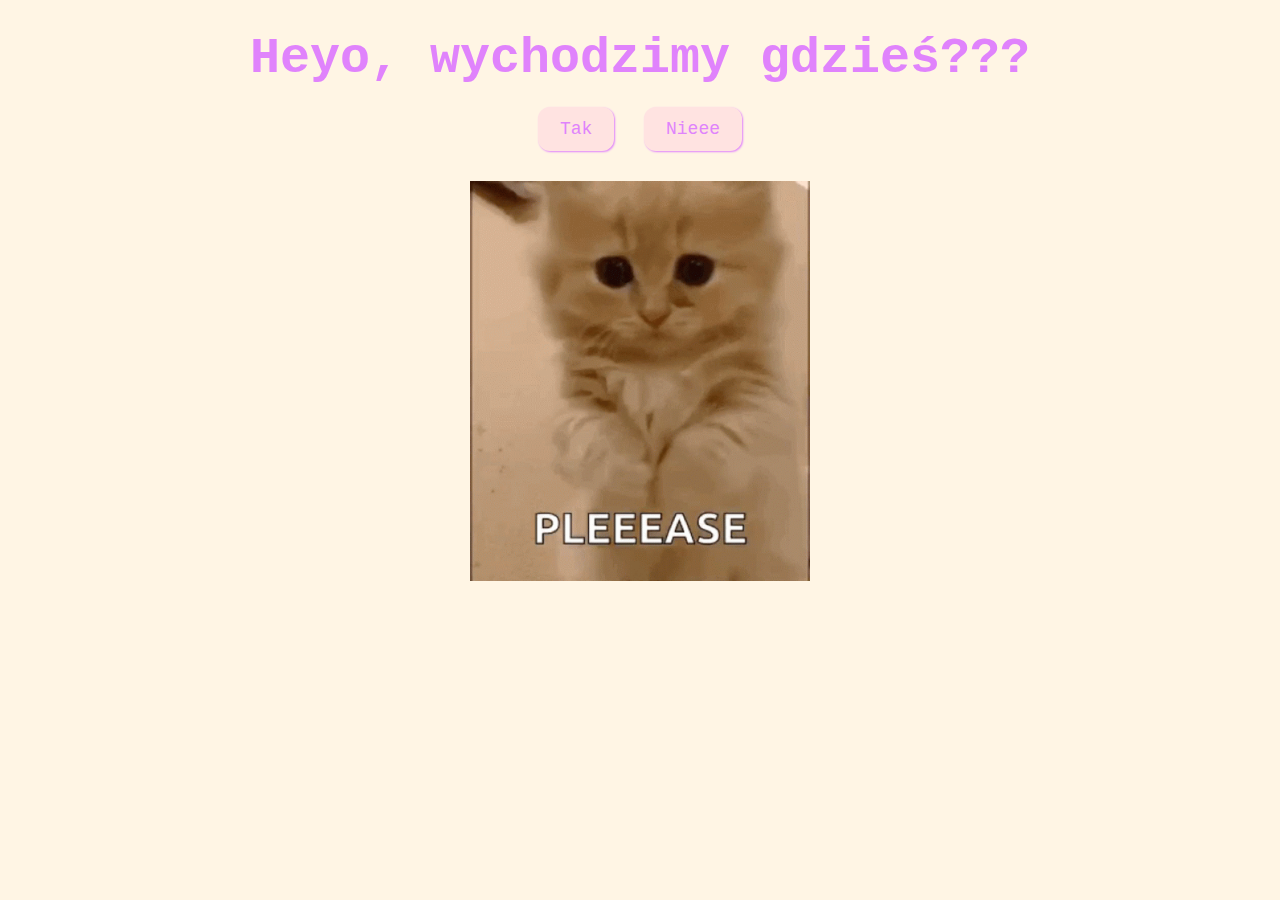
<file: index.html>
<!DOCTYPE html>
<html lang="en">
  <head>
    <meta charset="UTF-8" />
    <meta name="viewport" content="width=device-width, initial-scale=1.0" />
    <title>Randewu</title>
    <link rel="stylesheet" href="css/randewu.css" />
  </head>
  <body>
    <div id="valentineQuestion"><b>Heyo, wychodzimy gdzieś???</b></div>
    <button class="answerButton" onclick="location.href='thankyou.html'">
      Tak
    </button>
    <button class="answerButton" id="move" onmouseover="runaway(this)">Nieee</button>
    <br />
    <img src="cat.gif" alt="cat asking question" class="responsive" />
    

    <script>
function runaway(id) {
 
  id.style.top = Math.round(Math.random() * 250) - 200 + 'px';
  id.style.left = Math.round(Math.random() * 250) - 200 + 'px';

 
  var yesButton = document.querySelector('button[onclick*="thankyou.html"]');
  if (yesButton) { 
    var currentFontSize = parseInt(window.getComputedStyle(yesButton).fontSize);
    yesButton.style.fontSize = (isNaN(currentFontSize) ? 16 : currentFontSize + 10) + "px"; 
    console.error("Nie znaleziono przycisku z onclick zawierającym 'thankyou.html'");
  }
}

document.getElementById("move").addEventListener("click", function() {
  var moveElement = document.getElementById("move");
  if (moveElement) { 
      runaway(moveElement);
  } else {
      console.error("Nie znaleziono elementu o id 'move'");
  }
});
    </script>
  </body>
</html>
</file>
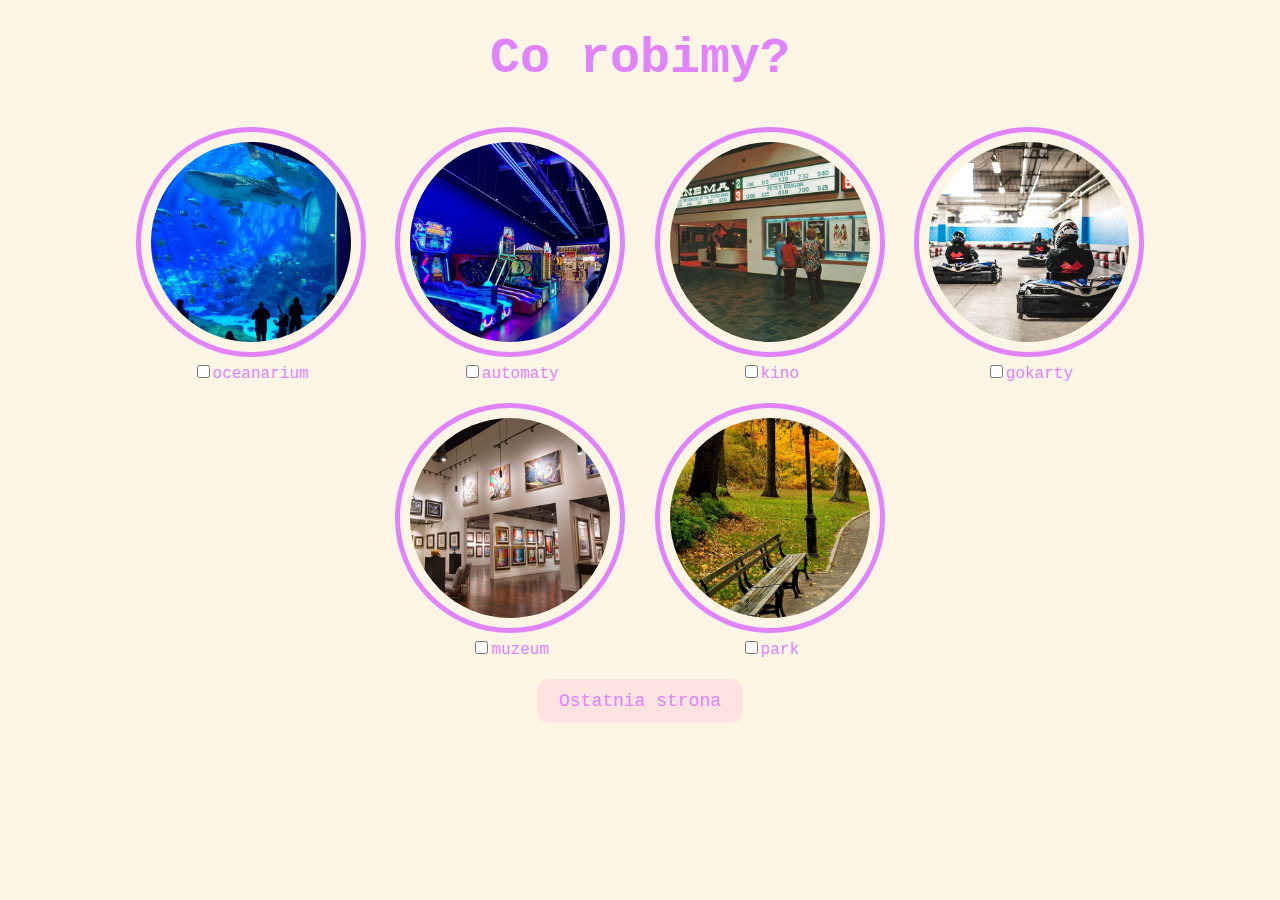
<file: activities.html>
<!DOCTYPE html>
<html lang="en">
  <head>
    <meta charset="UTF-8" />
    <meta name="viewport" content="width=device-width, initial-scale=1.0" />
    <title>Activities</title>
    <link rel="stylesheet" href="css/activities.css" />
  </head>
  <body>
    <div id="activityquestion"><b>Co robimy?</b></div>
    <div class="activities-selection">
      <div class="activity-item">
        <img src="activities/aquarium.jpeg" alt="aquarium" />
        <label
          ><input
            type="checkbox"
            name="activities"
            value="aquarium"
          />oceanarium</label
        >
      </div>
      <div class="activity-item">
        <img src="activities/arcade.jpeg" alt="arcade" />
        <label
          ><input
            type="checkbox"
            name="activities"
            value="arcade"
          />automaty</label
        >
      </div>
      <div class="activity-item">
        <img src="activities/cinema.jpeg" alt="cinema" />
        <label
          ><input
            type="checkbox"
            name="activities"
            value="cinema"
          />kino</label
        >
      </div>
      <div class="activity-item">
        <img src="activities/cart.jpg" alt="carts" />
        <label
          ><input
            type="checkbox"
            name="activities"
            value="gocarts"
          />gokarty</label
        >
      </div>
      <div class="activity-item">
        <img src="activities/kunsthalle.jpeg" alt="kunsthalle" />
        <label
          ><input
            type="checkbox"
            name="activities"
            value="kunsthalle"
          />muzeum</label
        >
      </div>
      <div class="activity-item">
        <img src="activities/park.jpeg" alt="park.jpeg" />
        <label
          ><input
            type="checkbox"
            name="activities"
            value="park.jpeg"
          />park</label
        >
      </div>
    </div>
    <button class="button" onclick="location.href='lastpage.html'">
      Ostatnia strona
    </button>
  </body>
</html>
</file>
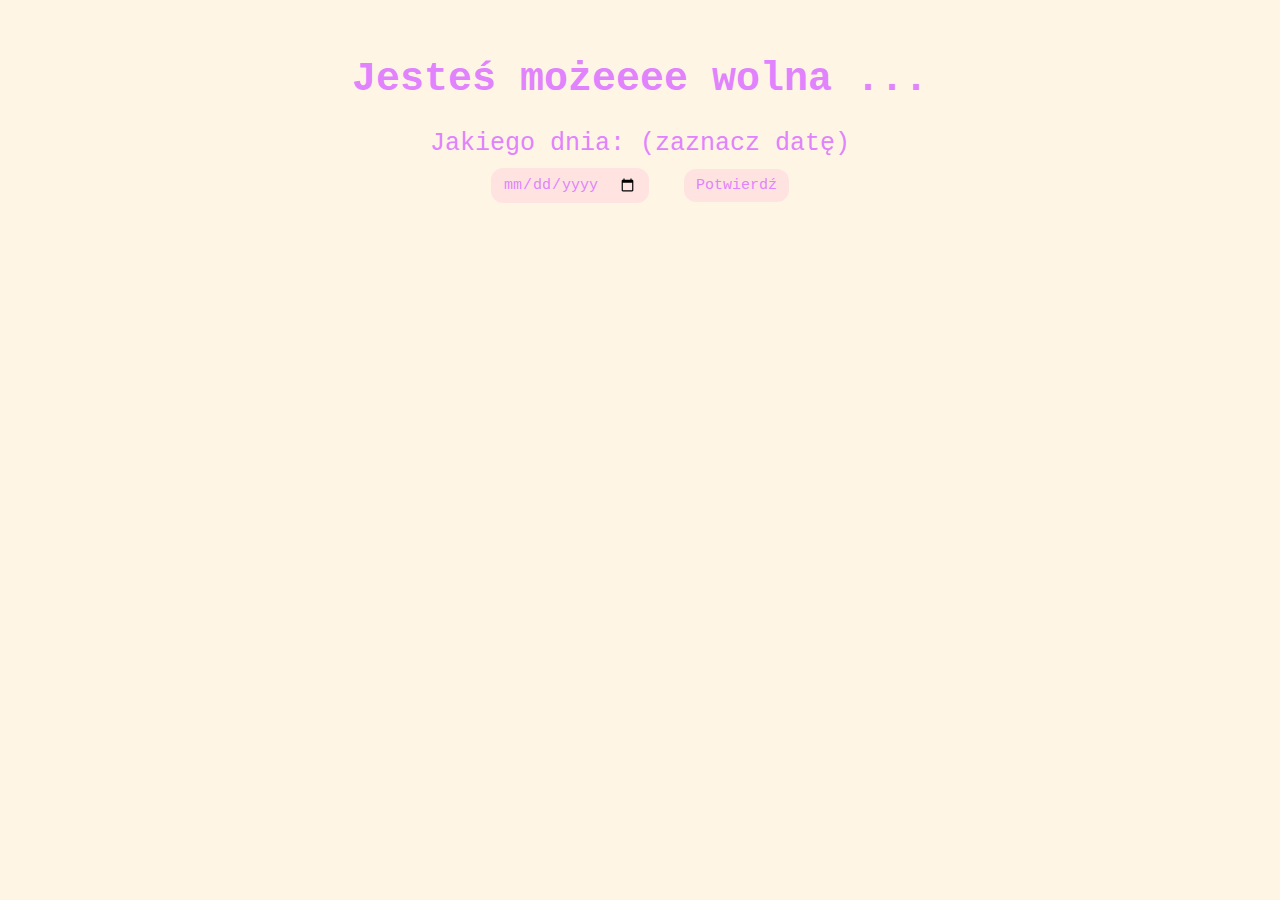
<file: date.html>
<!DOCTYPE html>
<html lang="en">
  <head>
    <meta charset="UTF-8" />
    <meta name="viewport" content="width=device-width, initial-scale=1.0" />
    <title>Date</title>
    <link rel="stylesheet" href="css/date.css" />
  </head>
  <body>
    <h1 title="choose a date">Jesteś możeeee wolna ...</h1>
    <form class="form-group">
      <label>Jakiego dnia: (zaznacz datę)</label>
      <div>
        <input type="date" />
        <button class="button" type="submit" formaction="food.html">
          Potwierdź
        </button>
      </div>
    </form>
  </body>
</html>
</file>
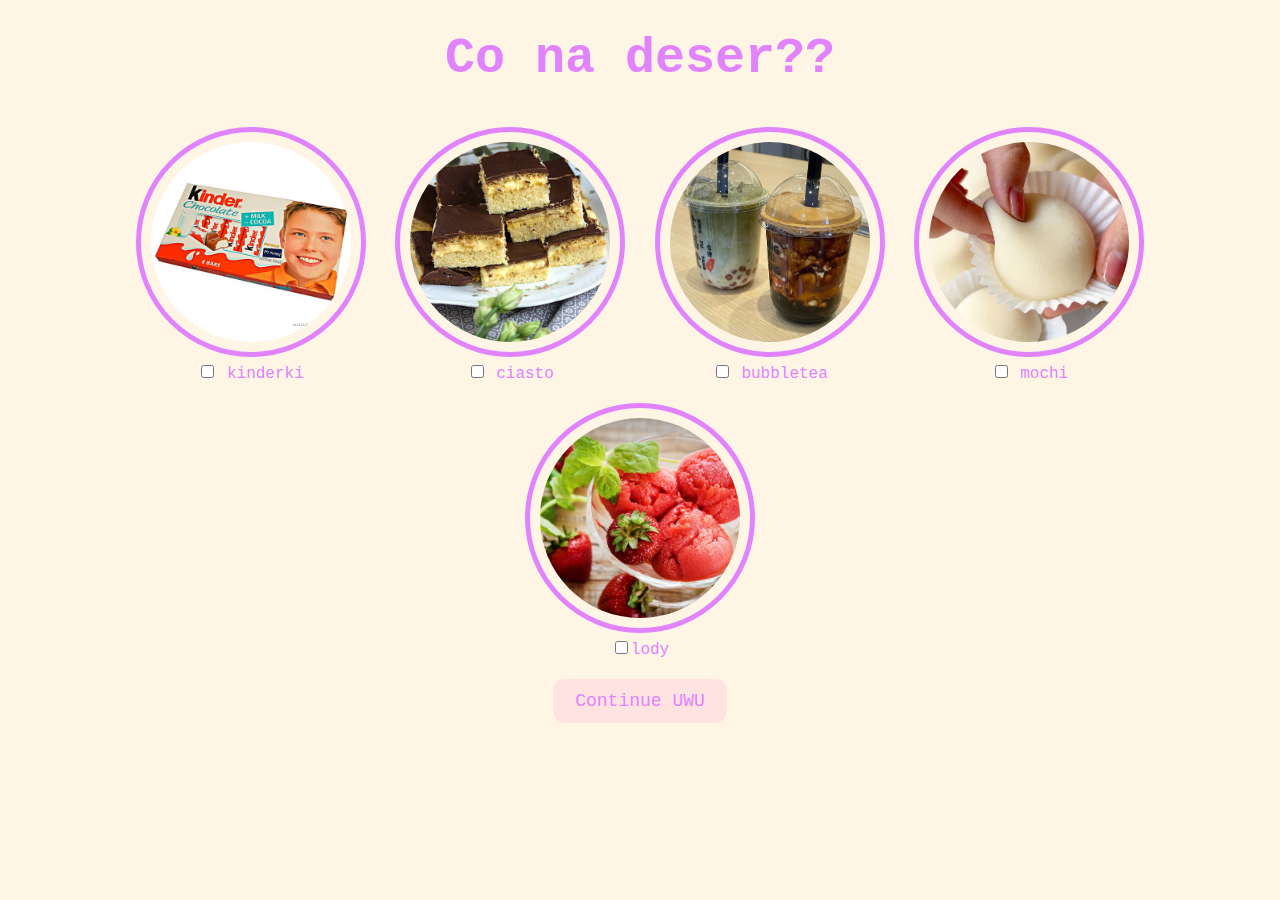
<file: dessert.html>
<!DOCTYPE html>
<html lang="en">
  <head>
    <meta charset="UTF-8" />
    <meta name="viewport" content="width=device-width, initial-scale=1.0" />
    <title>Dessert</title>
    <link rel="stylesheet" href="css/dessert.css" />
  </head>
  <body>
    <div id="dessertquestion">Co na deser??</div>

    <div class="dessert-selection">
      <div class="dessert-item">
        <img src="food/kinderki.jpg" alt="kinderki" />
        <label
          ><input type="checkbox" name="dessert" value="kinderki" /> kinderki</label
        >
      </div>
      <div class="dessert-item">
        <img src="food/sznapskuchen.jpg" alt="sznapskuchen" />
        <label
          ><input type="checkbox" name="dessert" value="sznapskuchen" /> ciasto</label
        >
      </div>
      <div class="dessert-item">
        <img src="food/bubbletea.jpeg" alt="bubbletea" />
        <label><input type="checkbox" name="dessert" value="bubbletea" /> bubbletea</label>
      </div>
      <div class="dessert-item">
        <img src="food/mochi.jpeg" alt="mochi" />
        <label
          ><input type="checkbox" name="dessert" value="mochi" /> mochi</label
        >
      </div>
      <div class="dessert-item">
        <img src="food/icecream.jpg" alt="icecream" />
        <label
          ><input type="checkbox" name="dessert" value="icecream" />lody</label
        >
      </div>
    </div>
    <button class="button" onclick="location.href='activities.html'">
      Continue UWU
    </button>
  </body>
</html>
</file>
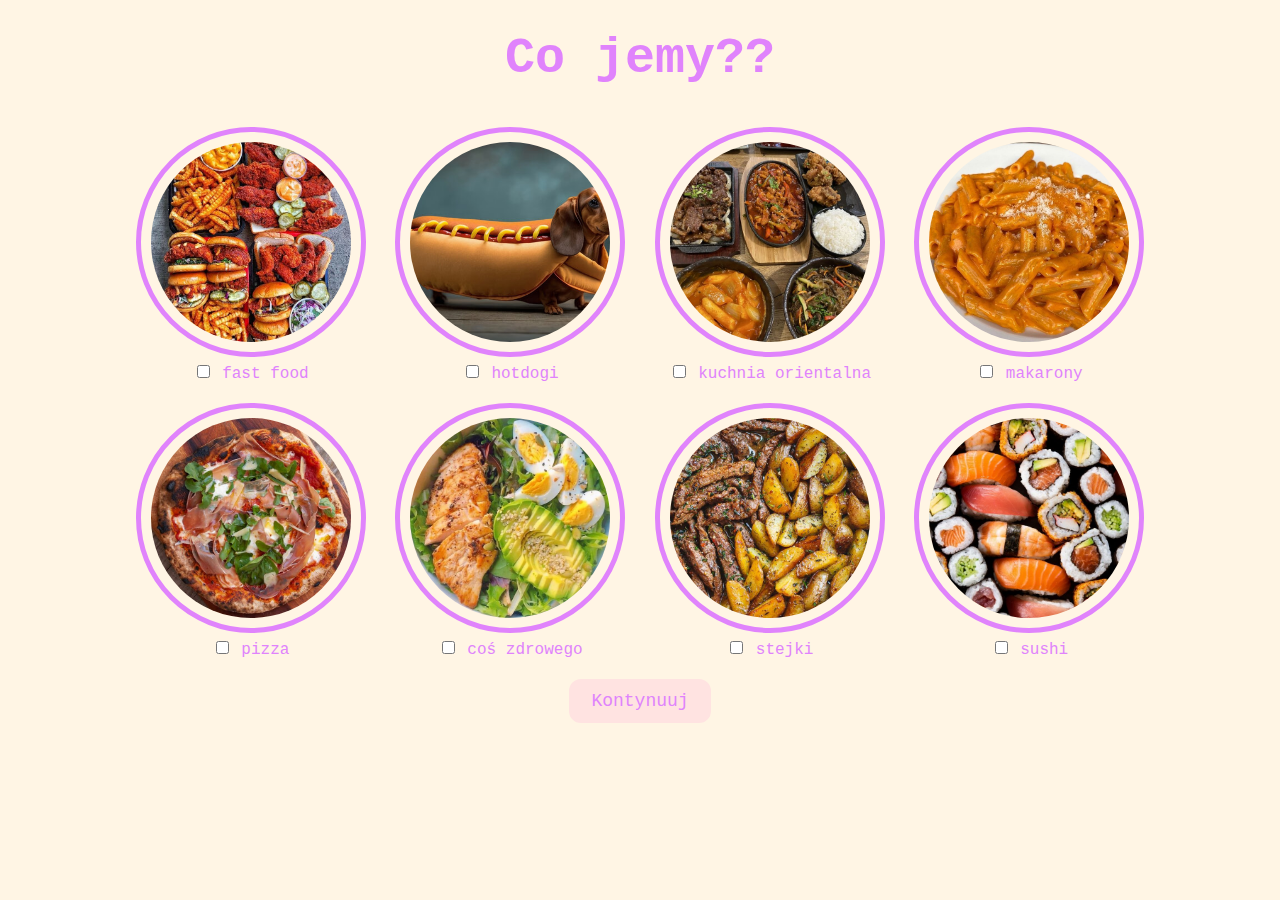
<file: food.html>
<!DOCTYPE html>
<html lang="en">
  <head>
    <meta charset="UTF-8" />
    <meta name="viewport" content="width=device-width, initial-scale=1.0" />
    <title>Food Selection</title>
    <link rel="stylesheet" href="css/food.css" />
  </head>
  <body>
    <div id="foodquestion">
      <b>Co jemy??</b>
    </div>

    <div class="food-selection">
      <div class="food-item">
        <img src="food/burgers.jpeg" alt="Burgers, fries and fried chicken" />
        <label
          ><input
            type="checkbox"
            name="food"
            value="Burgers, fries and fried chicken"
          />
           fast food</label
        >
      </div>
      <div class="food-item">
        <img src="food/dog.jpeg" alt="dog" />
        <label
          ><input type="checkbox" name="food" value="hotdog" /> hotdogi</label
        >
      </div>
      <div class="food-item">
        <img src="food/koreanfood.jpeg" alt="koreanfood" />
        <label
          ><input type="checkbox" name="food" value="Korean food" /> kuchnia orientalna</label
        >
      </div>
      <div class="food-item">
        <img src="food/pasta.jpeg" alt="pasta" />
        <label><input type="checkbox" name="food" value="pasta" /> makarony</label>
      </div>
      <div class="food-item">
        <img src="food/pizza.jpeg" alt="pizza" />
        <label><input type="checkbox" name="food" value="pizza" /> pizza</label>
      </div>
      <div class="food-item">
        <img src="food/salad.jpeg" alt="salad" />
        <label><input type="checkbox" name="food" value="salad" /> coś zdrowego</label>
      </div>
      <div class="food-item">
        <img src="food/steak.jpeg" alt="steak" />
        <label><input type="checkbox" name="food" value="steak" /> stejki</label>
      </div>
      <div class="food-item">
        <img src="food/sushi.jpeg" alt="sushi" />
        <label><input type="checkbox" name="food" value="sushi" /> sushi</label>
      </div>
    </div>
    <button class="button" onclick="location.href='dessert.html'">
      Kontynuuj
    </button>
  </body>
</html>
</file>
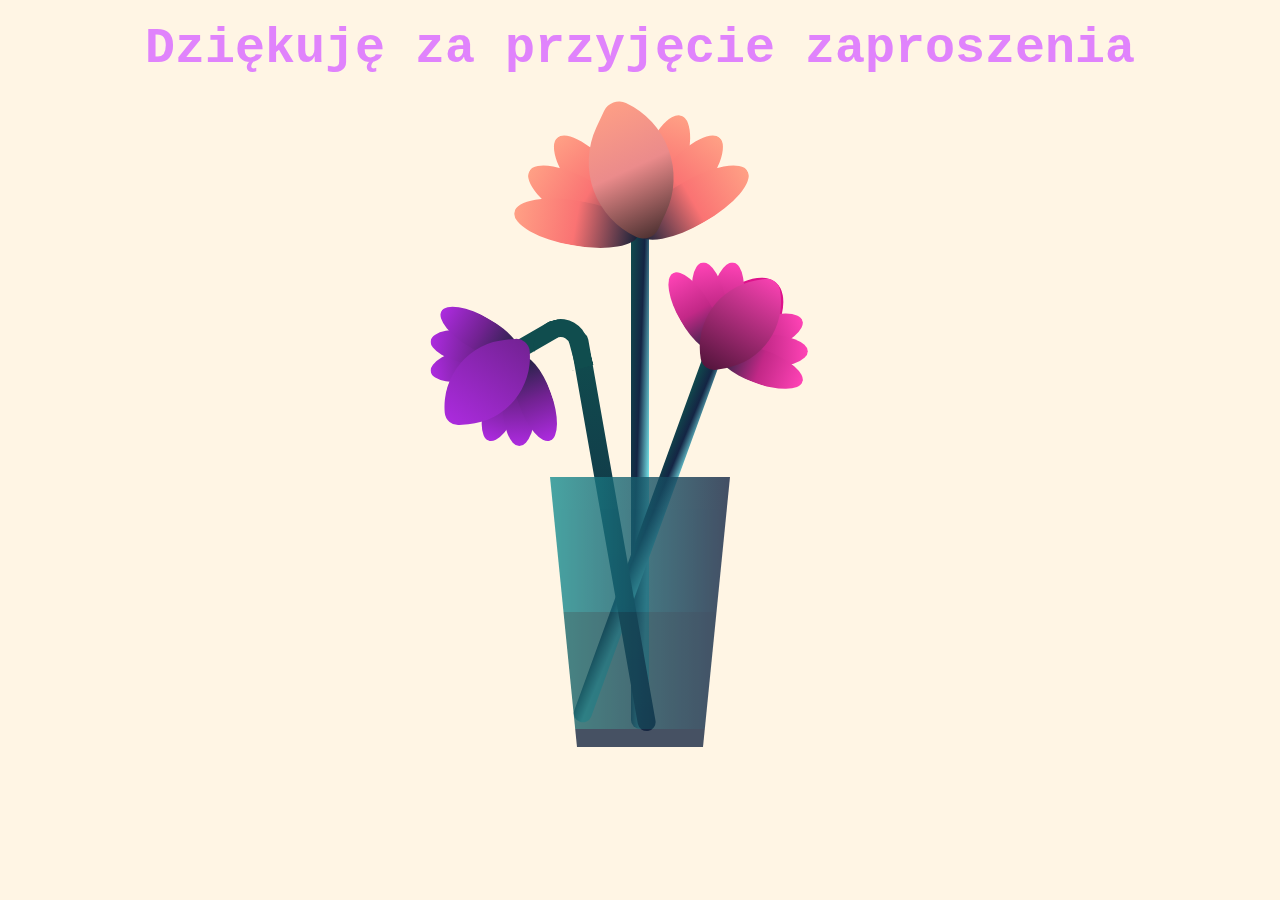
<file: lastpage.html>
<!DOCTYPE html>
<html lang="en">
  <head>
    <meta charset="UTF-8" />
    <meta name="viewport" content="width=device-width, initial-scale=1.0" />
    <title>Document</title>
    <link rel="stylesheet" href="css/flower.css" />
  </head>
  <body>
    <div id="thankyou"><b>Dziękuję za przyjęcie zaproszenia</b></div>
    <div class="flower">
      <div class="f-wrapper">
        <div class="flower__line"></div>
        <div class="f">
          <div class="flower__leaf flower__leaf--1"></div>
          <div class="flower__leaf flower__leaf--2"></div>
          <div class="flower__leaf flower__leaf--3"></div>
          <div class="flower__leaf flower__leaf--4"></div>
          <div class="flower__leaf flower__leaf--5"></div>
          <div class="flower__leaf flower__leaf--6"></div>
          <div class="flower__leaf flower__leaf--7"></div>
          <div
            class="flower__leaf flower__leaf--8 flower__fall-down--yellow"
          ></div>
        </div>
      </div>

      <div class="f-wrapper f-wrapper--2">
        <div class="flower__line"></div>
        <div class="f">
          <div class="flower__leaf flower__leaf--1"></div>
          <div class="flower__leaf flower__leaf--2"></div>
          <div class="flower__leaf flower__leaf--3"></div>
          <div class="flower__leaf flower__leaf--4"></div>
          <div class="flower__leaf flower__leaf--5"></div>
          <div class="flower__leaf flower__leaf--6"></div>
          <div class="flower__leaf flower__leaf--7"></div>
          <div
            class="flower__leaf flower__leaf--8 flower__fall-down--pink"
          ></div>
        </div>
      </div>

      <div class="f-wrapper f-wrapper--3">
        <div class="flower__line"></div>
        <div class="f">
          <div class="flower__leaf flower__leaf--1"></div>
          <div class="flower__leaf flower__leaf--2"></div>
          <div class="flower__leaf flower__leaf--3"></div>
          <div class="flower__leaf flower__leaf--4"></div>
          <div class="flower__leaf flower__leaf--5"></div>
          <div class="flower__leaf flower__leaf--6"></div>
          <div class="flower__leaf flower__leaf--7"></div>
          <div
            class="flower__leaf flower__leaf--8 flower__fall-down--purple"
          ></div>
        </div>
      </div>
      <div class="flower__glass"></div>
    </div>
  </body>
</html>
</file>
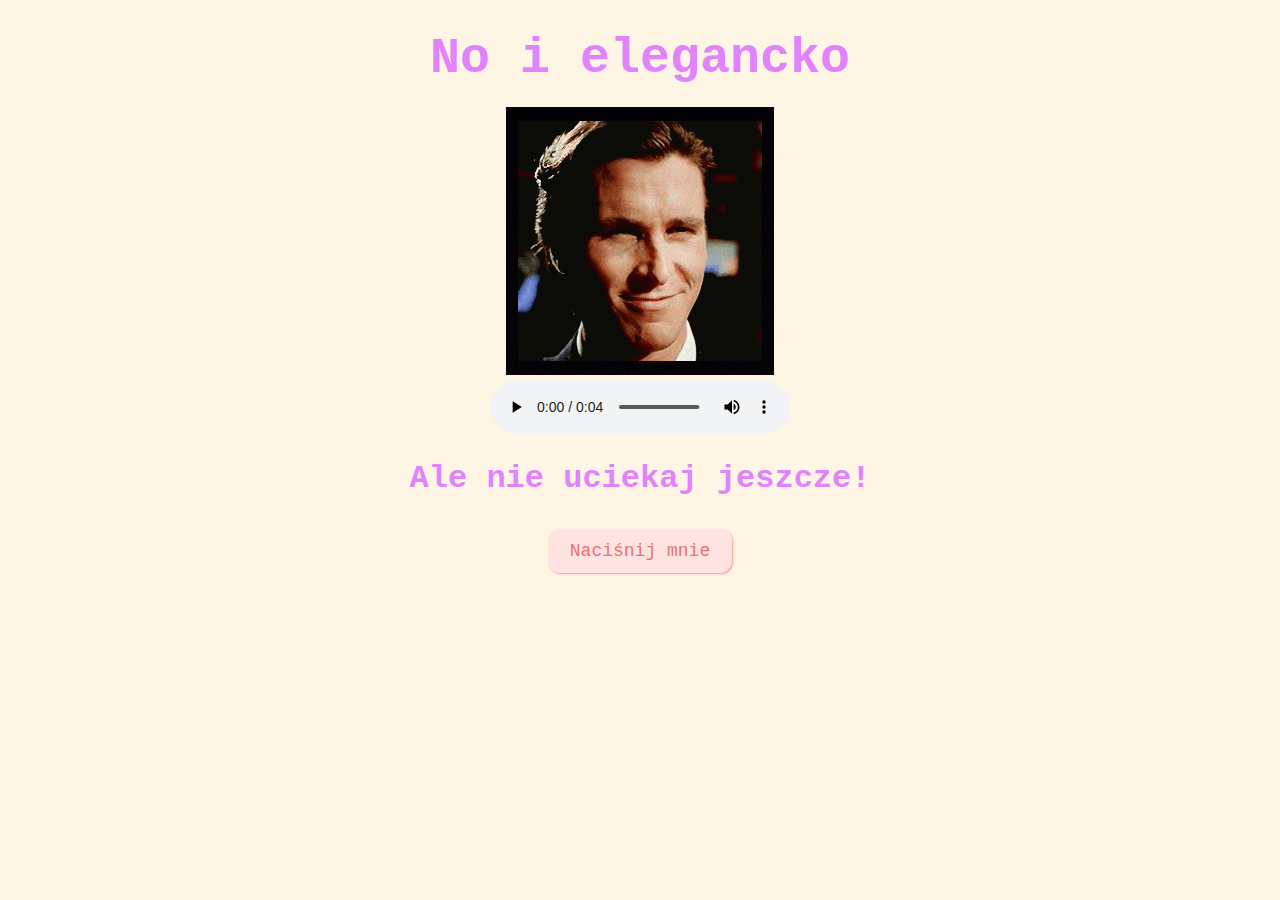
<file: thankyou.html>
<!DOCTYPE html>
<html lang="en">
  <head>
    <meta charset="UTF-8" />
    <meta name="viewport" content="width=device-width, initial-scale=1.0" />
    <title>Thank you</title>
    <link rel="stylesheet" href="css/lastpage.css" />
  </head>
  <body>
    <div id="thankyou"><b>No i elegancko</b></div>

    <img id="rizz" src="rizz.gif" alt="rizzler god" class="responsive" />
    <br />
    <audio controls autoplay loop>
      <source src="congratulations.mp3" type="audio/mpeg" />
      Your browser does not support the audio element.
    </audio>
    <h1>Ale nie uciekaj jeszcze!</h1>
    <button class="button" onclick="location.href='date.html'">
      Naciśnij mnie
    </button>
  </body>
</html>
</file>
<file: css/randewu.css>
body {
  text-align: center;
  margin-top: 30px;
  font-family: "Courier";
  background-color: #fff5e4;
  color: hsl(286, 95%, 75%);
}

img {
  height: 400px;
  width: auto;
  padding: 10px;
}

#valentineQuestion {
  font-size: 50px;
  margin-bottom: 10px;
}
.answerButton {
  padding: 10px 20px;
  font-size: 18px;
  cursor: pointer;
  margin: 10px;
  font-family: "courier";
  margin-bottom: 20px;
  background-color: #ffe3e1;
  color: hsl(286, 95%, 75%);
  border-radius: 12px;
  border: 2px solid #ffe3e1;
  box-shadow: 1px 1px 2px hsl(286, 95%, 75%);
  transition: 0.3s;
}

.answerButton:hover {
  background-color: hsl(286, 95%, 75%);
  color: #ffe3e1;
  border: 2px solid hsl(286, 95%, 75%);
  box-shadow: 1px 1px 2px #ffe3e1;
}


#move{
  position: relative;
}
</file>
<file: css/activities.css>
body {
  text-align: center;
  margin-top: 30px;
  font-family: "Courier";
  background-color: #fff5e4;
  color: hsl(286, 95%, 75%);
}
#activityquestion {
  font-size: 50px;
  margin-bottom: 30px;
}
.activity-item {
  display: inline-block;
  margin: 10px;
  vertical-align: top;
  color: hsl(286, 95%, 75%);
}
.activity-item img {
  height: 200px;
  width: 200px;
  border-radius: 50%;
  border: 5px solid hsl(286, 95%, 75%);
  object-fit: cover;
  padding: 10px;
}
.activity-item label {
  display: block;
}
.button {
  padding: 10px 20px;
  font-size: 18px;
  cursor: pointer;
  margin: 10px;
  font-family: "courier";
  margin-bottom: 20px;
  background-color: #ffe3e1;
  color: hsl(286, 95%, 75%);
  border-radius: 12px;
  border: 2px solid #ffe3e1;
}
</file>
<file: css/date.css>
body {
  text-align: center;
  margin-top: 30px;
  font-family: "Courier";
  background-color: #fff5e4;
  color: hsl(286, 95%, 75%);
  display: flex;
  flex-direction: column;
}
h1 {
  font-size: 40px;
}

form .header {
  width: 100%;
  display: flex;
  font-size: 20px;
  margin-bottom: 20px;
  color: hsl(286, 95%, 75%);
}

.form-group {
  display: flex;
  flex-direction: column;
  justify-content: center;
  font-size: 25px;
}

.button {
  padding: 6px 10px;
  font-size: 15px;
  cursor: pointer;
  margin: 10px;
  font-family: "courier";
  margin-bottom: 10px;
  background-color: #ffe3e1;
  color: hsl(286, 95%, 75%);
  border-radius: 12px;
  border: 2px solid #ffe3e1;
  transition: 0.3s;
}

.button:hover {
  background-color: hsl(286, 95%, 75%);
  color: #ffe3e1;
  border: 2px solid hsl(286, 95%, 75%);
}

input[type="date"] {
  padding: 6px 10px;
  font-size: 15px;
  cursor: pointer;
  margin: 10px;
  font-family: "courier";
  margin-bottom: 10px;
  background-color: #ffe3e1;
  color: hsl(286, 95%, 75%);
  border-radius: 12px;
  border: 2px solid #ffe3e1;
}
</file>
<file: css/dessert.css>
body {
  text-align: center;
  margin-top: 30px;
  font-family: courier;
  background-color: #fff5e4;
  color: hsl(286, 95%, 75%);
}
#dessertquestion {
  font-size: 50px;
  margin-bottom: 30px;
  font-weight: bold;
}
.dessert-item {
  display: inline-table;
  margin: 10px;
  vertical-align: top;
  color: hsl(286, 95%, 75%);
}
.dessert-item img {
  height: 200px;
  width: 200px;
  border-radius: 50%;
  border: 5px solid hsl(286, 95%, 75%);
  object-fit: cover;
  padding: 10px;
}
.dessert-item label {
  display: block;
}
.button {
  padding: 10px 20px;
  font-size: 18px;
  cursor: pointer;
  margin: 10px;
  font-family: "courier";
  margin-bottom: 20px;
  background-color: #ffe3e1;
  color: hsl(286, 95%, 75%);
  border-radius: 12px;
  border: 2px solid #ffe3e1;
}
</file>
<file: css/food.css>
body {
  text-align: center;
  margin-top: 30px;
  font-family: "Courier";
  background-color: #fff5e4;
  color: hsl(286, 95%, 75%);
}
#foodquestion {
  font-size: 50px;
  margin-bottom: 30px;
}
.food-item {
  display: inline-block;
  margin: 10px;
  vertical-align: top;
  color: hsl(286, 95%, 75%);
}
.food-item img {
  height: 200px;
  width: 200px;
  border-radius: 50%;
  border: 5px solid hsl(286, 95%, 75%);
  object-fit: cover;
  padding: 10px;
}
.food-item label {
  display: block;
}
.button {
  padding: 10px 20px;
  font-size: 18px;
  cursor: pointer;
  margin: 10px;
  font-family: "courier";
  margin-bottom: 20px;
  background-color: #ffe3e1;
  color: hsl(286, 95%, 75%);
  border-radius: 12px;
  border: 2px solid #ffe3e1;
}
</file>
<file: css/flower.css>
*,
*::after,
*::before{
    padding: 0;
    margin: 0;
    box-sizing: border-box;
}

:root{
    --color-bg: linear-gradient(to top,#010329,#000005);
    --color-glass:linear-gradient(to left,#142544,#1a9092);
    --color-water:linear-gradient(to left,#142544,#1b6d6e);
}

body{
    background-color: #FFF5E4;
    min-height: 100vh;
    display: flex;
    flex-direction: column; /* Change the direction to column */
    align-items: center;
    justify-content: flex-start; /* Align items to the start of the container */
    overflow: hidden;
	color: hsl(286, 95%, 75%);
	font-family: courier;
}

#thankyou {
    width: 100%; /* Ensure it spans the full width */
    text-align: center; /* Keep the text centered */
    margin-top: 20px; /* Add some space at the top */
    z-index: 1000; /* Ensure it's above other elements if needed */
    position: relative; /* Adjust based on layout needs */
	margin-bottom: 400px;
	font-size: 50px;
}

.flower{
    position: relative;
}

.flower__glass{
    width:20vmin;
    height: 30vmin;
    background-image: var(--color-glass);
    clip-path: polygon(0 0, 100% 0, 85% 100%, 15% 100%);
    opacity: .8;
    position: relative;
}

.flower__glass::after{
    content: '';
    position: absolute;
    bottom: 0;
    left: 0;
    background-color: #182843;
    width: 100%;
    height: 2vmin;
}

.flower__glass::before{
    content: '';
    position: absolute;
    bottom: 0;
    left: 0;
    background-image: var(--color-water);
    width: 100%;
    height: 15vmin;
}

.f-wrapper{
    position: absolute;
    left: 45%;
    bottom: 2vmin;
}

.f-wrapper--2{
    left: 50%;
    bottom: 5%;
    transform-origin: 10% left;
    transform: rotate(20deg);
}

.f-wrapper--3{
    left: 30%;
    bottom: 5%;
    transform-origin: 10% left;
    transform: rotate(-10deg);
}

.f-wrapper--3 .flower__line{
    height: 45vmin;
    position: relative;
}

.f-wrapper--3 .flower__line::after{
    content: '';
    position: absolute;
    left:0;
    top: 0;
    width: 6vmin;
    height: 6vmin;
    transform: translate(-69%,-30%) rotate(-5deg);
    border-radius:10vmin 10vmin 0 0;
    border: 2vmin solid  #104d4e;
    border-bottom: transparent;
    border-left: transparent;
}

.f-wrapper--3 .flower__line::before{
    content: '';
    position: absolute;
    left:-40%;
    top: -1%;
    width: 6vmin;
    height: 2vmin;
    transform-origin: right;
    transform: translate(-100%,-80%) rotate(-20deg);
    background-color: #104d4e;
    border-radius: 2vmin;
}

.f-wrapper--3 .flower__line{
    background-image: linear-gradient(to top,#142544,#104d4e);
}


.f-wrapper--2 .flower__line{
    height: 45vmin;
}

.f-wrapper--2 .f{
    transform: translateX(-50%) rotate(20deg);
}

.f-wrapper--3 .f{
    transform: translate(-350%,-50%) rotate(-120deg);
}

.f-wrapper--2 .flower__leaf:not(:first-child){
    width: 3.8vmin;
    height: 10vmin;
    background-image: linear-gradient(to bottom, #ff43b6 ,#c22887, #1a233a 99%);
}

.f-wrapper--3 .flower__leaf:not(:first-child){
    width: 3.8vmin;
    height: 10vmin;
    background-image: linear-gradient(to bottom, #ad2be0 ,#712291, #1a233a 99%);
}

.f-wrapper--3 .flower__leaf--1{
    width: 8vmin;
    height: 10vmin;
    bottom: 2vmin;
    background-color: #ad2be0;
}

.f-wrapper--2 .flower__leaf--1{
    width: 8vmin;
    height: 10vmin;
    bottom: 2vmin;
    background-color: #de118b;
}

.f-wrapper--2 .f .flower__leaf--8{
    width: 10vmin;
    height: 9vmin;
    bottom: 3vmin;
    left: -30%;
    transform: rotate(-50deg);
    background-image: linear-gradient(to left bottom, #ff43b6 ,#4d1337);;
}

.f-wrapper--3 .f .flower__leaf--8{
    width: 10vmin;
    height: 9vmin;
    left: -10% !important;
    background-image: linear-gradient(to left bottom, #ad2be0 ,#712291);;
}

.flower__line{
    width: 2vmin;
    height: 56vmin;
    background-image: linear-gradient(to left top,#82fdff 20%,#142544,#104d4e);
    border-radius: 4vmin;
}

.f{
    position: absolute;
    top: 1vmin;
    left: 50%;
    transform: translateX(-50%) rotate(-10deg);
    width: 2vmin;
    height: 2vmin;
}


.flower__leaf{
    position: absolute;
    left: 50%;
    bottom: 2vmin;
    transform: translateX(-50%);
    width: 5vmin;
    height: 14vmin;
    background-image: linear-gradient(to bottom, #ffa085 ,#fa7373, #1a233a 99%);

    clip-path: ellipse(50% 50% at 50% 50%);
    transform-origin: center bottom;
    animation: open-flower 2s 1s backwards;
}

.flower__leaf--1{
    width: 10vmin;
    height: 12vmin;
    bottom: 3vmin;
    border-radius: 50% 50% 50% 50% / 80% 80% 20% 20%;
    background-color: #e24f5f;
    background-image: none;
    animation: open-flowe--middle  1.4s 1s backwards;
}

.flower__leaf--2{
    transform: translateX(-50%) rotate(-30deg);
}
.flower__leaf--3{
    transform: translateX(-50%) rotate(-50deg);
}
.flower__leaf--4{
    transform: translateX(-50%) rotate(-70deg);
}

.flower__leaf--5{
    transform: translateX(-50%) rotate(30deg);
}

.flower__leaf--6{
    transform: translateX(-50%) rotate(50deg);
}

.flower__leaf--7{
    transform: translateX(-50%) rotate(70deg);
}

.flower__leaf--8{
    width: 13vmin;
    height: 11vmin;
    bottom: 6vmin;
    left: -30%;
    border-radius: none;
    clip-path: none;
    border-radius: 10vmin 2vmin 10vmin 2vmin;
    transform: rotate(-55deg);
    background-image: linear-gradient(to left bottom, #ffa085 ,#eb8b8b,#492f2f 98%);
}

.flower__fall-down--yellow{
    animation: flower-fall-down-yellow  8s 1.2s linear forwards;
}

.flower__fall-down--pink{
    animation: flower-fall-down-pink  5s 1.2s linear forwards;
}

.flower__fall-down--purple{
    bottom: 4vmin;
    animation:flower-fall-down-purple  6s 1.2s linear forwards, flower-falling 6s 7.2s linear infinite;
}


@keyframes open-flower{
        0%{
            transform:  translateX(-50%) rotate(0);
        }
}

@keyframes open-flowe--middle {
    0%{
        opacity: 0;
        transform: translateX(-50%) scale(0);
    }
}

@keyframes flower-fall-down-pink {

    0%{
        transform: rotate(-55deg);
    }

    50%{
        transform: rotateX(-100deg);
    }

    100%{
        transform:translate(2vmin,28vmin);
    }

}

@keyframes flower-fall-down-yellow {

    0%{
        transform: rotate(-55deg);
    }

    50%{
        bottom: 3vmin;
        transform: rotateX(-100deg);
    }

    100%{
        transform:translate(2vmin,70vmin) rotate(150deg);
    }

}

@keyframes flower-fall-down-purple {

    0%{
        transform: rotate(-50deg);
    }

    25%{
        bottom: 1vmin ;
        transform: rotateX(-100deg);
        perspective: 0px;
    }

    50%{
        perspective: 0px;
        transform:translate(-30vmin,2vmin) rotate(90deg);
    }

    75%{
        perspective: 0px;
        transform:translate(-34vmin,-2vmin);
    }

    100%{
        transform-origin: center;
        transform:translate(-34vmin,-2vmin) rotateY(-80deg) rotateX(35deg);
    }

}

@keyframes flower-falling {
    0%,100%{
        transform-origin: center;
        transform:translate(-34vmin,-2vmin) rotateY(-80deg) rotateX(35deg);
    }

    25%{
        transform-origin: center;
        transform:translate(-34.4vmin,-2vmin) rotateY(-84deg) rotateX(35deg);
    }

    50%{
        transform-origin: center;
        transform:translate(-32vmin,-4.2vmin) rotateY(-80deg) rotateX(35deg);
    }

    75%{
        transform-origin: center;
        transform:translate(-36vmin,1.1vmin) rotateY(-80deg) rotateX(35deg);
    }
}
</file>
<file: css/lastpage.css>
body {
  text-align: center;
  margin-top: 30px;
  font-family: "Courier";
  background-color: #fff5e4;
  color: hsl(286, 95%, 75%);
}
#thankyou {
  font-size: 50px;
  margin-bottom: 20px;
}
.rizz {
  margin-bottom: 10 px;
}
.button {
  padding: 10px 20px;
  font-size: 18px;
  cursor: pointer;
  margin: 10px;
  font-family: "courier";
  margin-bottom: 20px;
  background-color: #ffe3e1;
  color: #e67373;
  border-radius: 12px;
  border: 2px solid #ffe3e1;
  box-shadow: 1px 1px 2px #ff9494;
  transition: 0.3s;
}

.button:hover {
  background-color: #ff9494;
  color: #ffe3e1;
  border: 2px solid #ff9494;
  box-shadow: 1px 1px 2px #ffe3e1;
}
</file>
